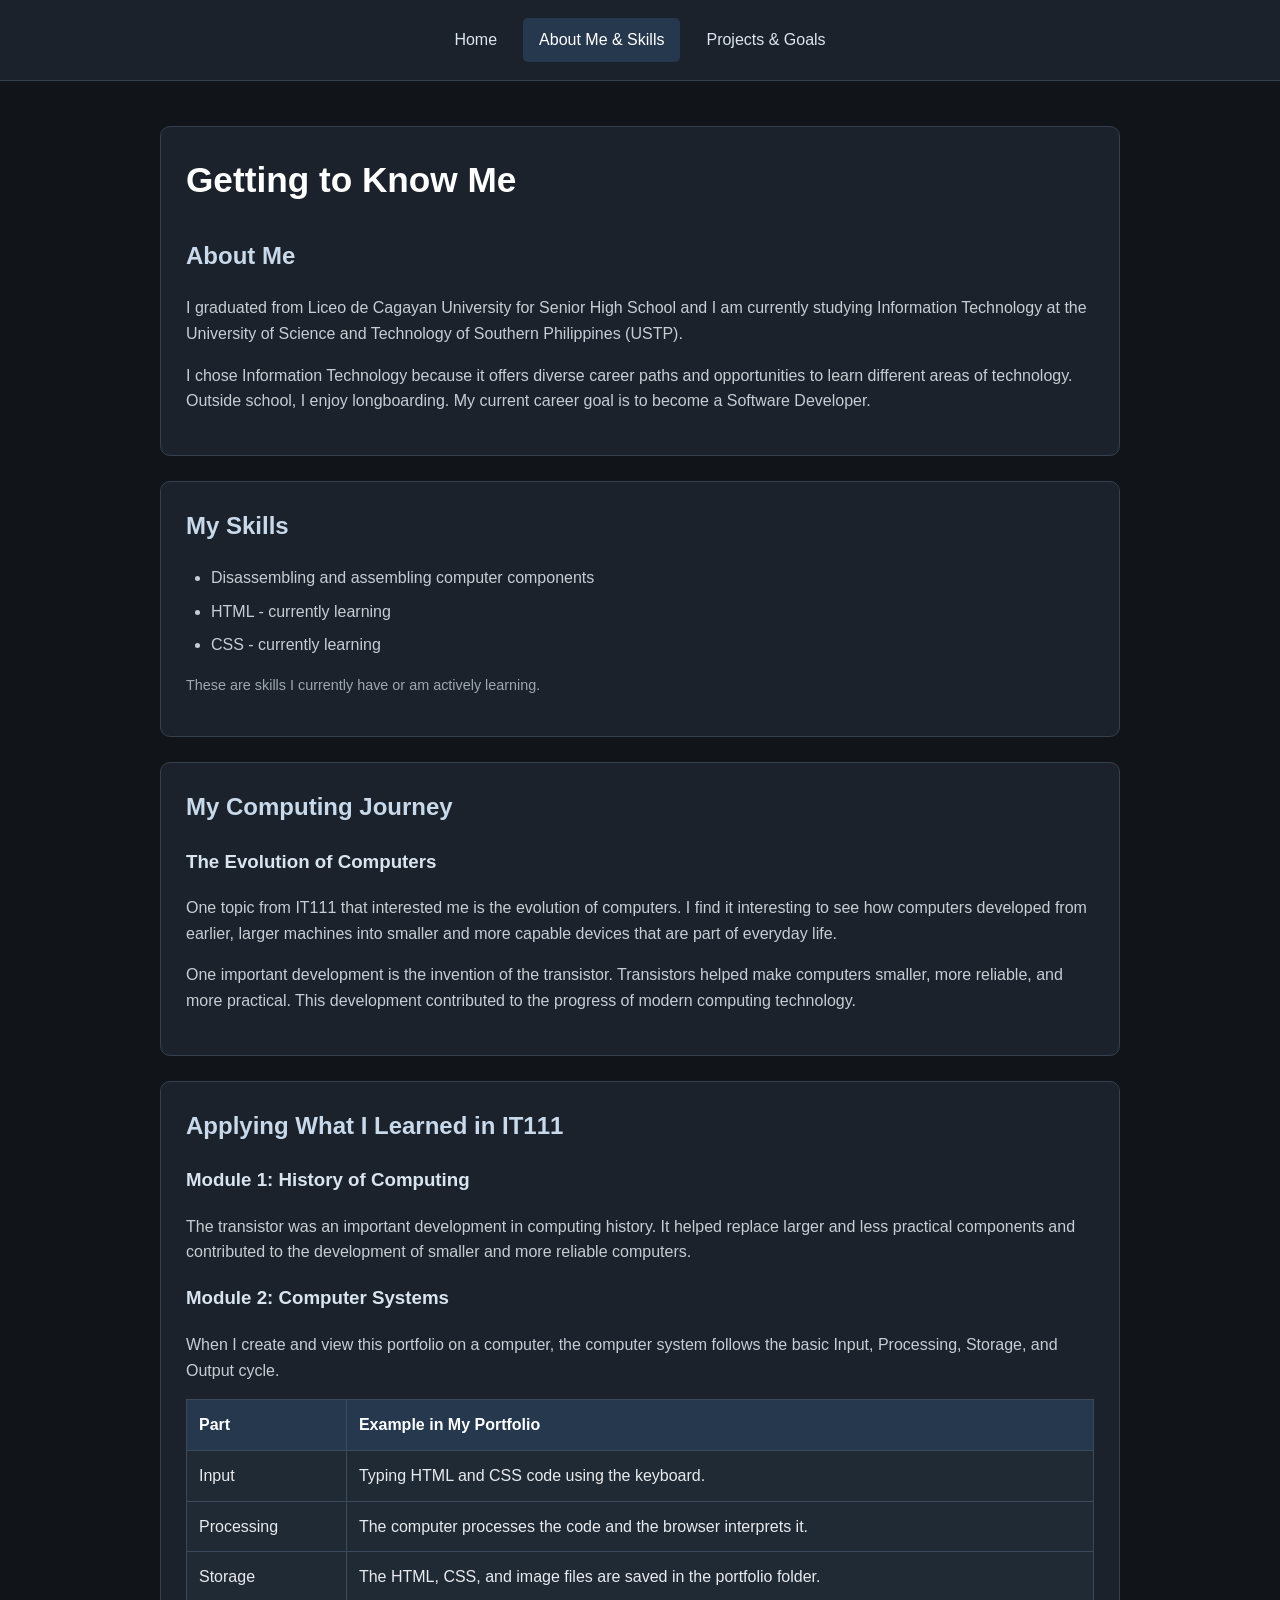
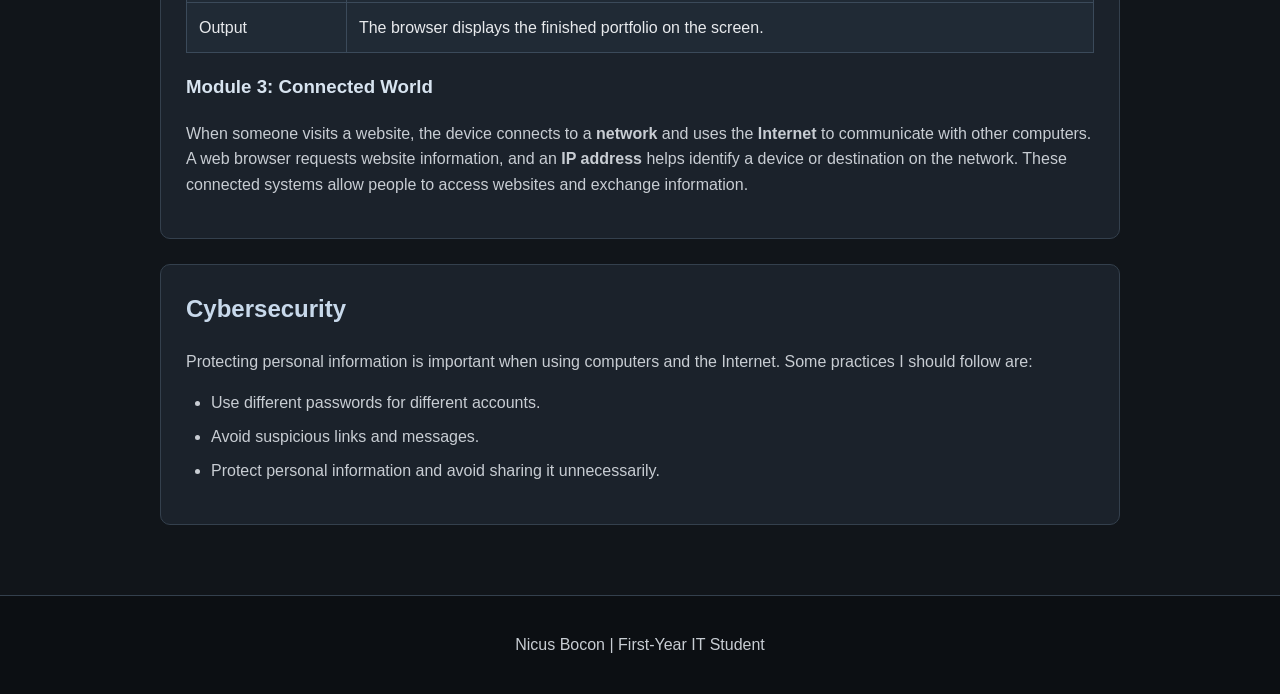
<file: about.html>
<!DOCTYPE html>
<html lang="en">
<head>
    <meta charset="UTF-8">
    <meta name="viewport" content="width=device-width, initial-scale=1.0">
    <title>About Me & Skills</title>
    <link rel="stylesheet" href="style.css">
</head>
<body>

<header>
    <nav>
        <a href="index.html">Home</a>
        <a href="about.html" class="active">About Me & Skills</a>
        <a href="projects.html">Projects & Goals</a>
    </nav>
</header>

<main>
    <section class="section">
        <h1>Getting to Know Me</h1>
        <h2>About Me</h2>
        <p>
            I graduated from Liceo de Cagayan University for Senior High School
            and I am currently studying Information Technology at the University
            of Science and Technology of Southern Philippines (USTP).
        </p>
        <p>
            I chose Information Technology because it offers diverse career
            paths and opportunities to learn different areas of technology.
            Outside school, I enjoy longboarding. My current career goal is to
            become a Software Developer.
        </p>
    </section>

    <section class="section">
        <h2>My Skills</h2>
        <ul>
            <li>Disassembling and assembling computer components</li>
            <li>HTML - currently learning</li>
            <li>CSS - currently learning</li>
        </ul>
        <p class="small-note">
            These are skills I currently have or am actively learning.
        </p>
    </section>

    <section class="section">
        <h2>My Computing Journey</h2>
        <h3>The Evolution of Computers</h3>
        <p>
            One topic from IT111 that interested me is the evolution of
            computers. I find it interesting to see how computers developed
            from earlier, larger machines into smaller and more capable
            devices that are part of everyday life.
        </p>
        <p>
            One important development is the invention of the transistor.
            Transistors helped make computers smaller, more reliable, and more
            practical. This development contributed to the progress of modern
            computing technology.
        </p>
    </section>

    <section class="section">
        <h2>Applying What I Learned in IT111</h2>

        <h3>Module 1: History of Computing</h3>
        <p>
            The transistor was an important development in computing history.
            It helped replace larger and less practical components and
            contributed to the development of smaller and more reliable
            computers.
        </p>

        <h3>Module 2: Computer Systems</h3>
        <p>
            When I create and view this portfolio on a computer, the computer
            system follows the basic Input, Processing, Storage, and Output
            cycle.
        </p>

        <table class="info-table">
            <tr>
                <th>Part</th>
                <th>Example in My Portfolio</th>
            </tr>
            <tr>
                <td>Input</td>
                <td>Typing HTML and CSS code using the keyboard.</td>
            </tr>
            <tr>
                <td>Processing</td>
                <td>The computer processes the code and the browser interprets it.</td>
            </tr>
            <tr>
                <td>Storage</td>
                <td>The HTML, CSS, and image files are saved in the portfolio folder.</td>
            </tr>
            <tr>
                <td>Output</td>
                <td>The browser displays the finished portfolio on the screen.</td>
            </tr>
        </table>

        <h3>Module 3: Connected World</h3>
        <p>
            When someone visits a website, the device connects to a
            <strong>network</strong> and uses the <strong>Internet</strong> to
            communicate with other computers. A web browser requests website
            information, and an <strong>IP address</strong> helps identify a
            device or destination on the network. These connected systems
            allow people to access websites and exchange information.
        </p>
    </section>

    <section class="section">
        <h2>Cybersecurity</h2>
        <p>
            Protecting personal information is important when using computers
            and the Internet. Some practices I should follow are:
        </p>
        <ul>
            <li>Use different passwords for different accounts.</li>
            <li>Avoid suspicious links and messages.</li>
            <li>Protect personal information and avoid sharing it unnecessarily.</li>
        </ul>
    </section>
</main>

<footer>
    <p>Nicus Bocon | First-Year IT Student</p>
</footer>

</body>
</html>
</file>
<file: style.css>
/* Basic IT111 Portfolio Styles */

* {
    box-sizing: border-box;
}

body {
    margin: 0;
    font-family: Arial, Helvetica, sans-serif;
    background-color: #11151a;
    color: #e8eaed;
    line-height: 1.6;
}

header {
    background-color: #1b222b;
    border-bottom: 1px solid #34404d;
    padding: 18px 20px;
}

nav {
    max-width: 1000px;
    margin: 0 auto;
    display: flex;
    justify-content: center;
    gap: 10px;
    flex-wrap: wrap;
}

nav a {
    color: #dce6f2;
    text-decoration: none;
    padding: 9px 16px;
    border-radius: 5px;
}

nav a:hover,
nav a.active {
    background-color: #26384d;
    color: #ffffff;
}

main {
    max-width: 1000px;
    margin: 0 auto;
    padding: 45px 20px;
}

.hero {
    display: flex;
    align-items: center;
    gap: 45px;
    background-color: #1b222b;
    border: 1px solid #34404d;
    border-radius: 10px;
    padding: 35px;
}

.profile-photo {
    width: 230px;
    height: 230px;
    object-fit: cover;
    border-radius: 10px;
    border: 3px solid #3d5872;
}

.hero-text {
    flex: 1;
}

h1 {
    margin-top: 0;
    color: #ffffff;
    font-size: 2.2rem;
}

h2 {
    color: #c8d9eb;
    margin-top: 0;
}

h3 {
    color: #d8e4f0;
}

p {
    color: #c8cdd3;
}

.section {
    background-color: #1b222b;
    border: 1px solid #34404d;
    border-radius: 10px;
    padding: 25px;
    margin-bottom: 25px;
}

.cards {
    display: flex;
    gap: 20px;
    flex-wrap: wrap;
}

.card {
    flex: 1 1 300px;
    background-color: #202a35;
    border: 1px solid #3b4a5a;
    border-radius: 8px;
    padding: 20px;
}

.card img {
    width: 100%;
    max-height: 300px;
    object-fit: contain;
    background-color: #0d1014;
    border-radius: 5px;
}

ul {
    padding-left: 25px;
}

li {
    margin-bottom: 8px;
    color: #c8cdd3;
}

.info-table {
    width: 100%;
    border-collapse: collapse;
    margin-top: 15px;
}

.info-table th,
.info-table td {
    border: 1px solid #3b4a5a;
    padding: 12px;
    text-align: left;
}

.info-table th {
    background-color: #26384d;
    color: #ffffff;
}

.info-table td {
    background-color: #202a35;
}

.button {
    display: inline-block;
    background-color: #304a64;
    color: #ffffff;
    text-decoration: none;
    padding: 10px 17px;
    border-radius: 5px;
    margin-top: 10px;
}

.button:hover {
    background-color: #3d5d7d;
}

footer {
    text-align: center;
    background-color: #0c0f13;
    border-top: 1px solid #34404d;
    padding: 20px;
    color: #9da7b1;
}

.small-note {
    font-size: 0.9rem;
    color: #9da7b1;
}

@media (max-width: 700px) {
    .hero {
        flex-direction: column;
        text-align: center;
        padding: 25px;
    }

    .profile-photo {
        width: 190px;
        height: 190px;
    }

    h1 {
        font-size: 1.8rem;
    }

    main {
        padding: 30px 15px;
    }
}
</file>
